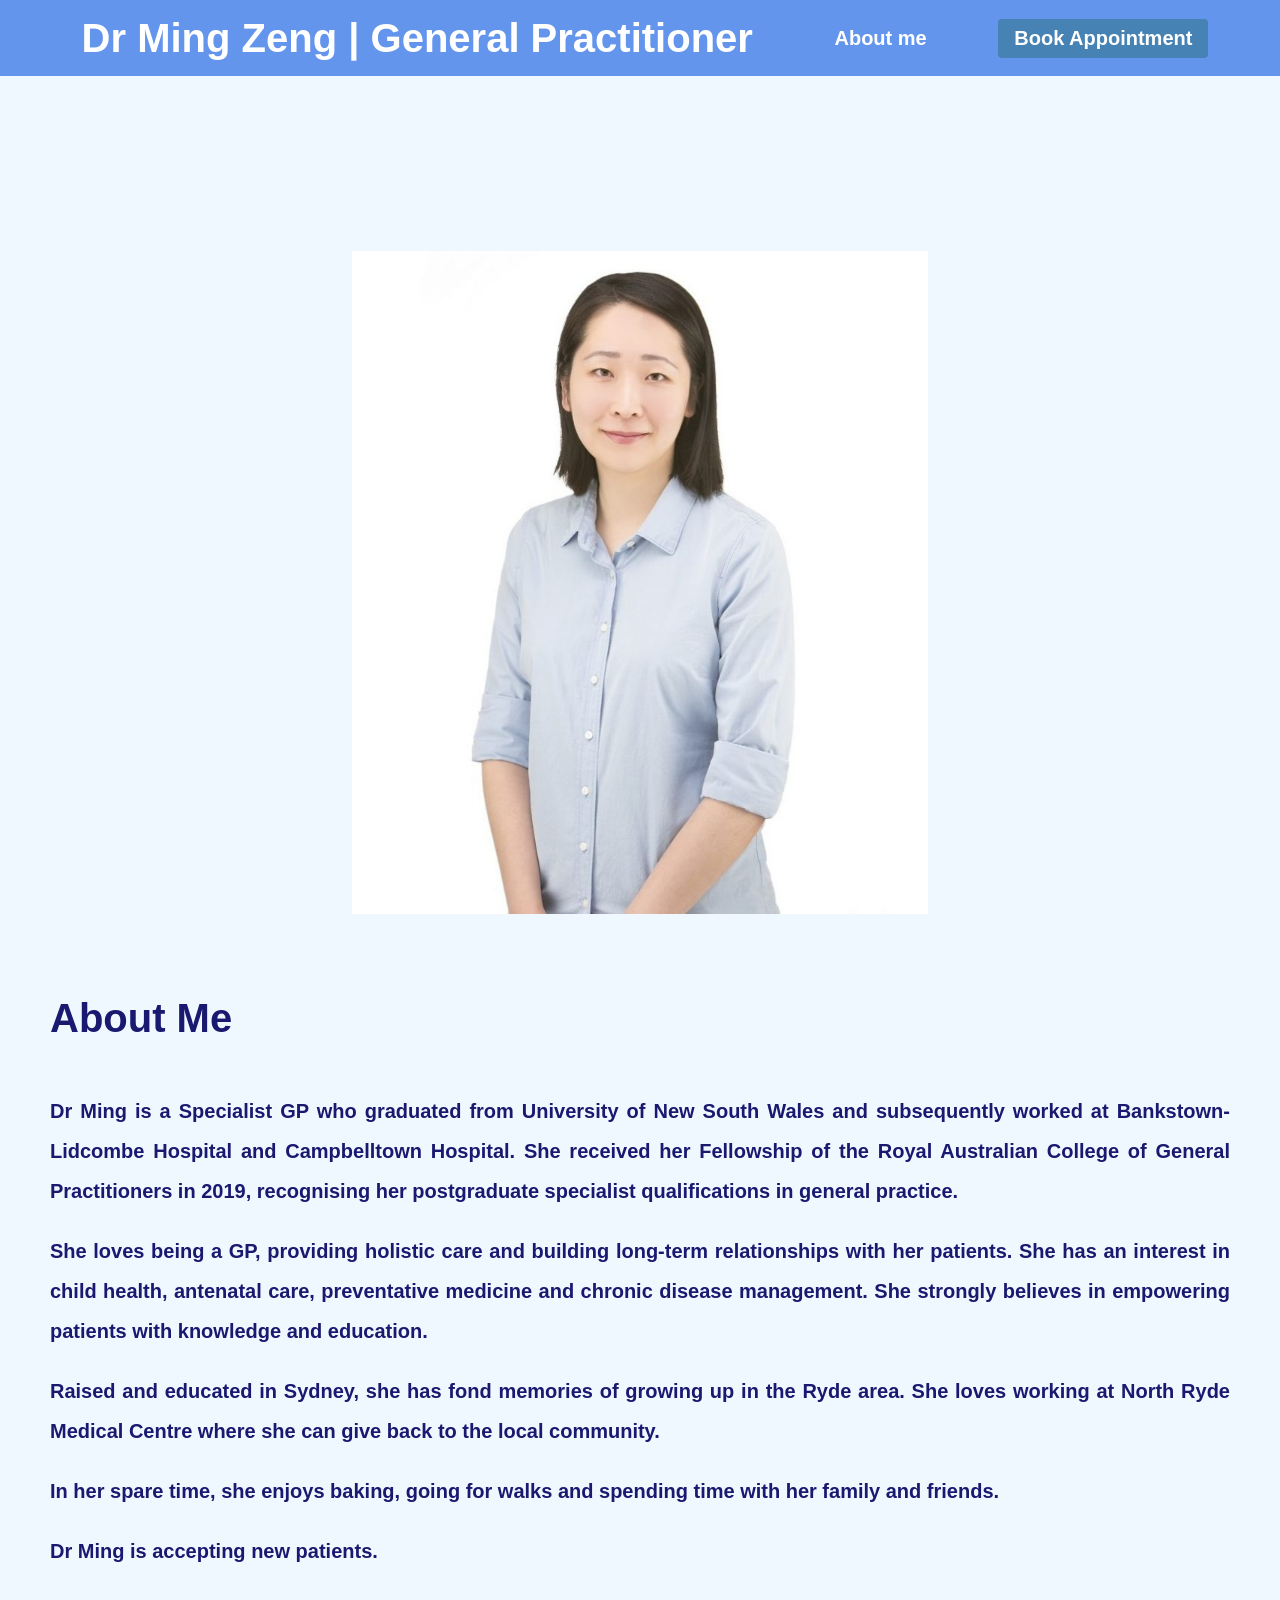
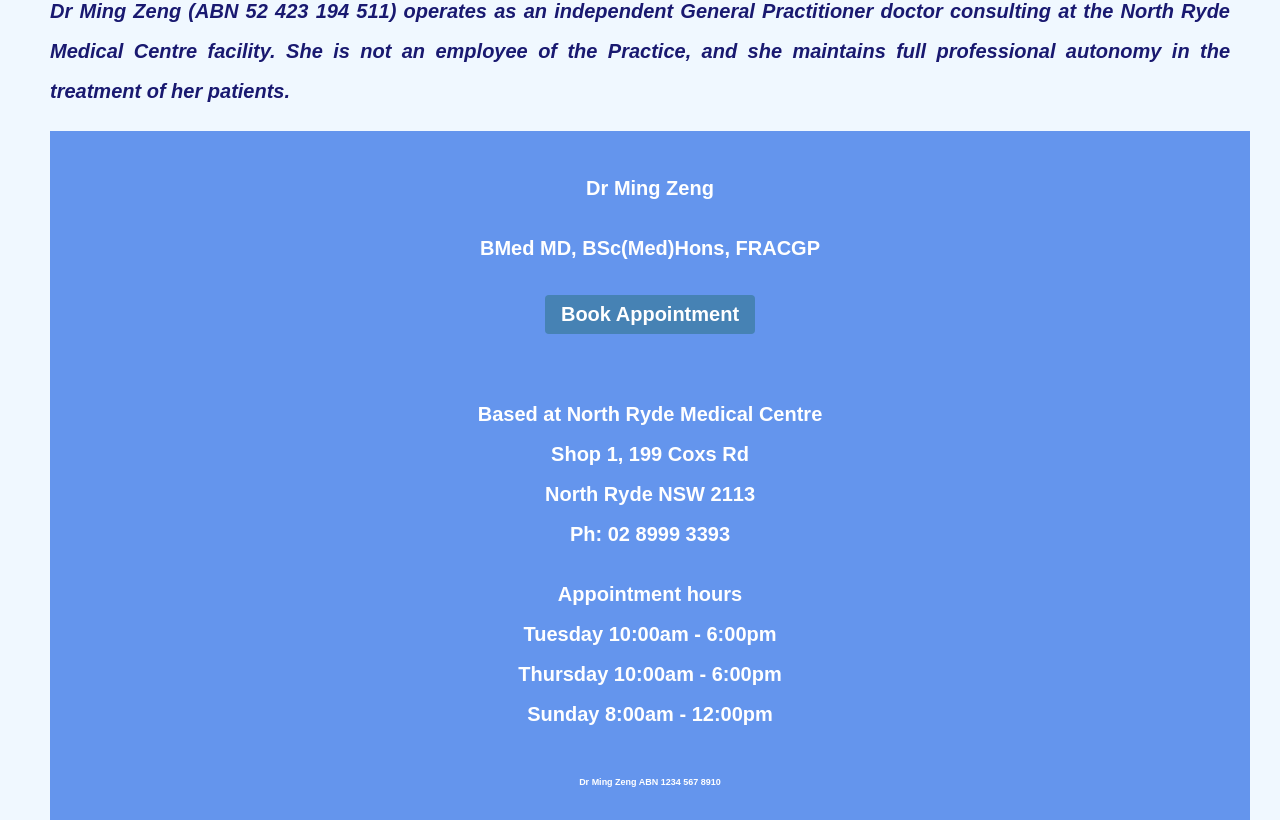
<file: Dr Ming Zeng webpage draft.html>
<!DOCTYPE html>
<html>
<head>
	<title>Dr Ming Zeng | General Practitioner | North Ryde, Sydney</title>
	<meta charset='utf-8' />
	<link rel="stylesheet" href="normalize.css" />
	<link rel="stylesheet" href="ming.css" />
</head>

<nav>
<input type="checkbox" id="checkbox_toggle" />
<label for="checkbox_toggle" class="hamburger">&#9776;</label>
<a href="#Ming"><h1>Dr Ming Zeng | General Practitioner</h1></a>
<a href="#AboutMe"><strong>About me</strong></a>
<button onclick="window.location.href='https://automedsystems.com.au/ams/clinics/3900/north-ryde-medical-centre-north-ryde-2113/doctors/'"><strong>Book Appointment</strong></button>
</nav>

<body>

<img src="Ming profile.jpg" alt="image unable to load" id="Ming">

	
	<section id="AboutMe">
	<h2>About Me</h2>
	<article id="intro">
	<p>Dr Ming is a Specialist GP who graduated from University of New South Wales and subsequently worked at Bankstown-Lidcombe Hospital and Campbelltown Hospital. She received her Fellowship of the Royal Australian College of General Practitioners in 2019, recognising her postgraduate specialist qualifications in general practice.</p>

<p>She loves being a GP, providing holistic care and building long-term relationships with her patients. She has an interest in child health, antenatal care, preventative medicine and chronic disease management. She strongly believes in empowering patients with knowledge and education.</p>

<p>Raised and educated in Sydney, she has fond memories of growing up in the Ryde area. She loves working at North Ryde Medical Centre where she can give back to the local community.</p>

<p>In her spare time, she enjoys baking, going for walks and spending time with her family and friends.</p>

<p>Dr Ming is accepting new patients.</p>

<p><i>Dr Ming Zeng (ABN 52 423 194 511) operates as an independent General Practitioner doctor consulting at the North Ryde Medical Centre facility. She is not an employee of the Practice, and she maintains full professional autonomy in the treatment of her patients.</i></p>
</article>

		
	<aside>
	<h4><strong><p>Dr Ming Zeng</p><p>BMed MD, BSc(Med)Hons, FRACGP</P>
</strong></h4>
	 <button onclick="window.location.href='https://automedsystems.com.au/ams/clinics/3900/north-ryde-medical-centre-north-ryde-2113/doctors/'"><strong>Book Appointment</strong></button>
	<p><br>Based at North Ryde Medical Centre
	<br>Shop 1, 199 Coxs Rd
<br>North Ryde NSW 2113
<br>Ph: 02 8999 3393</p>
	<p><strong>Appointment hours</strong>
	<br>Tuesday 10:00am - 6:00pm
	<br>Thursday 10:00am - 6:00pm
	<br>Sunday 8:00am - 12:00pm 
	</p>
	
	<footer>
	<p>Dr Ming Zeng ABN 1234 567 8910</p>
	
	</body>
	</html>
</file>
<file: ming.css>
/* ming.css */
html {
	scroll-padding-top: 15%;
}

body {
background-color: #F0F8FF;
text-align: center;
font-family: "Helvetica", sans-serif;
margin:0;
color: #191970;
font-size: 20px;
}

img {
    max-width: 45%;
    height: auto;
    display: block;
    margin: auto;
	margin-top: 175px;
}

nav h1 {
    margin: 0;
	/*z-index: 2; */
}

nav {
    display: flex;
    justify-content: space-evenly; /* or use 'space-between' for spacing at the ends */
    background-color: #6495ED; /* Optional: add a background color for better visibility */
    padding: 10px;
	color: white;
	position: -webkit-sticky; /* Safari */
	position: sticky;
    width: calc(100% - 20px);
    top: 0; /* Adjust the top position based on the height of your header */
   /* z-index: 1;*/
	align-items: center;
	font-size: 20px;
}

	
nav a {color: white; /* Optional: styling for link text color */
text-decoration: none; /* Optional: remove default link underline */
padding: 5px 10px; /* Optional: add padding for better spacing */
flex-wrap: wrap;
font-size: 1em;
}

nav a:hover {
	background-color: #191970;
}

nav button {
    padding: 8px 16px;
    background-color: #4682B4;
    color: white;
    border: none;
    border-radius: 4px;
    cursor: pointer;
	font-size: 1em;
}

nav button:hover {
    background-color: #191970;
}

input[type=checkbox] {
  display: none;
} 

/* HAMBURGER MENU */
.hamburger {
  display: none;
  font-size: 24px;
  user-select: none;
}

@media (max-width: 768px) {
 nav {
    display:none;
    position: absolute;
    background-color:teal;
    right: 0;
    left: 0;
    text-align: center;
    padding: 16px 0;
  }

  nav a:hover {
    display: inline-block;
    background-color:#4c9e9e;
    transition: 0.3s ease;
  }

  input[type=checkbox]:checked ~ .menu {
    display: block;
  }

  .hamburger {
    display: block;
  }
}

section {
    margin-top: 5%; /* Adjust this margin to make content visible below the fixed header and navigation */
	text-align: justify;
	line-height: 2;
	padding: 0px 50px;
}

p {
	font-weight: 600;
	font-size: 1em;
}

h2 {
	font-size: 2em;
}

ul {
font-weight: 700;
}


aside {
    background-color: #6495ED;
    color: white;
    padding: 10px;
	margin-top: 50px;
	width: 100%;
	text-align: center;
	margin: 0 auto;
}

aside button {
    padding: 8px 16px;
    background-color: #4682B4;
    color: white;
    border: none;
    border-radius: 4px;
    cursor: pointer;
}

aside button:hover {
    background-color: #191970;
}

footer {
    background-color: #6495ED;
    color: white;
    padding: 10px;
	font-size: 9px;
}
</file>
